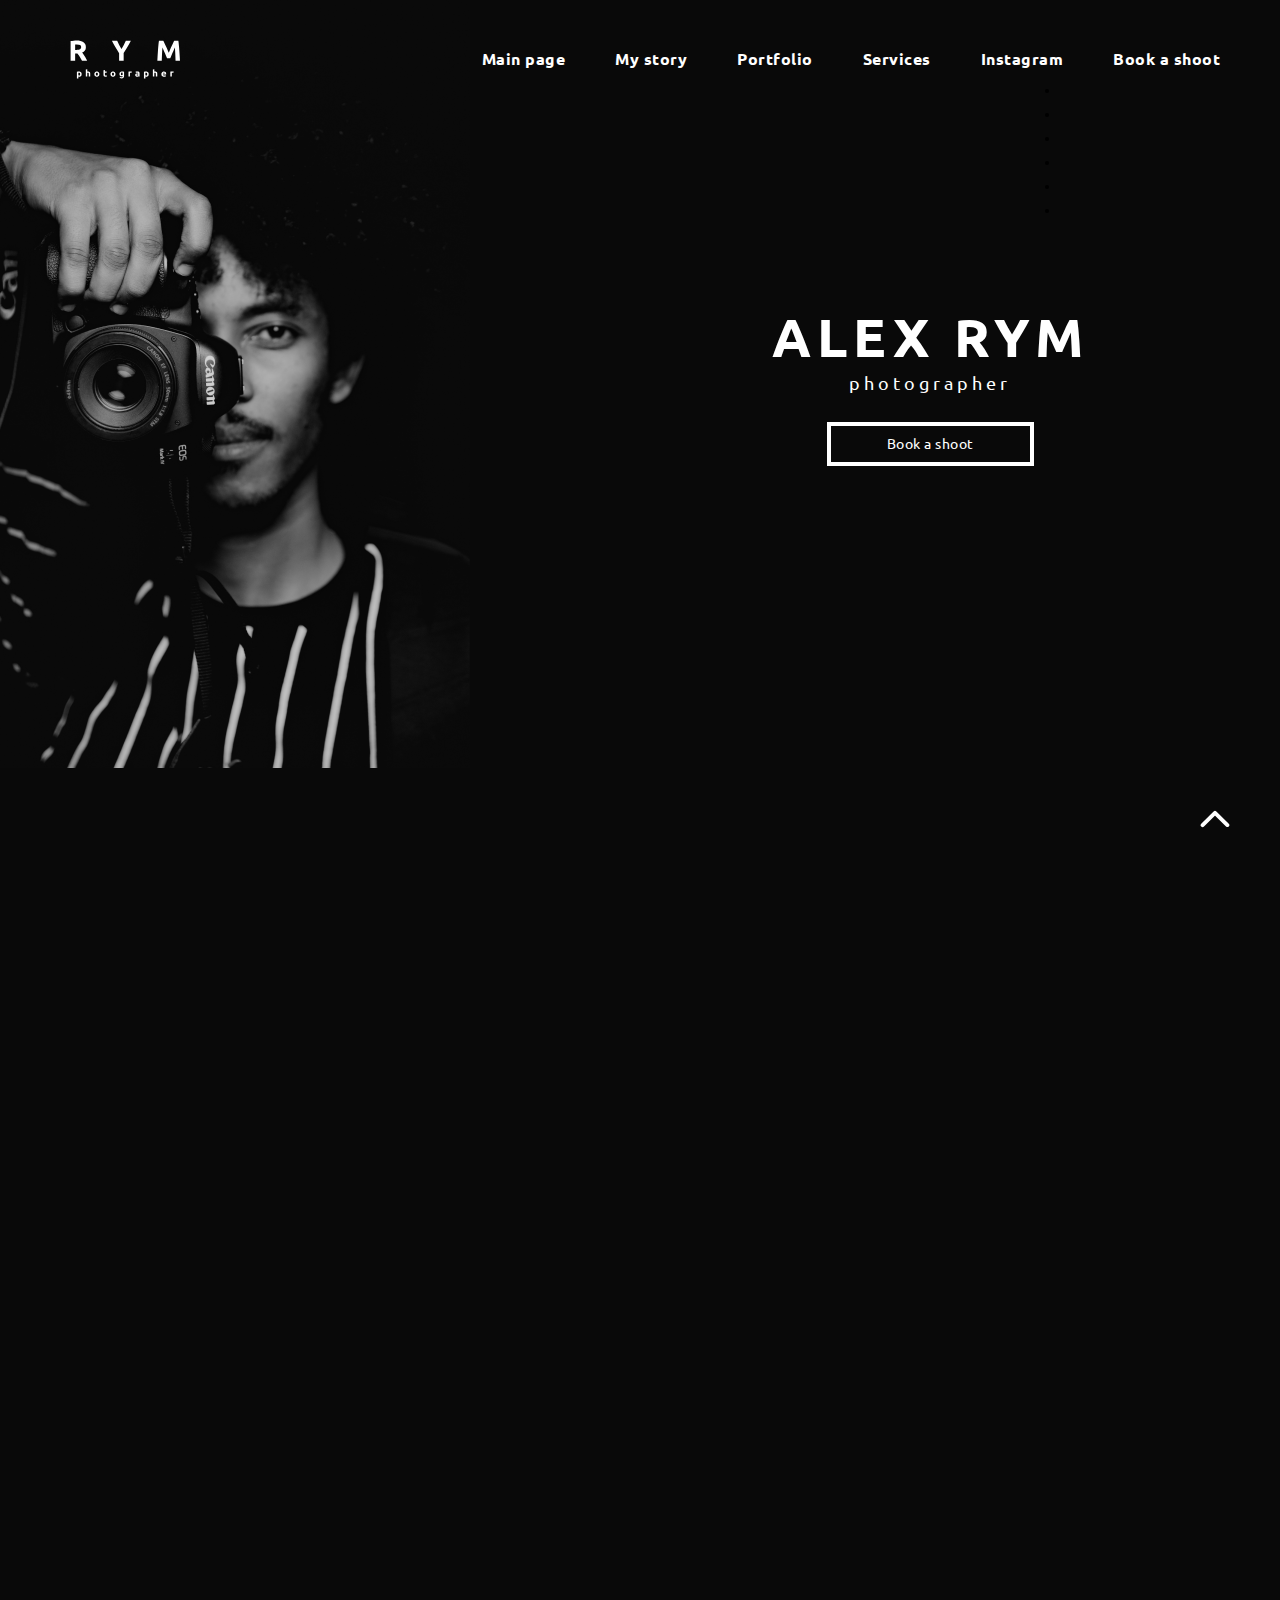
<file: index.html>
<!DOCTYPE html>
<html lang="en">

<head>
    <meta charset="UTF-8">
    <meta http-equiv="X-UA-Compatible" content="IE=edge">
    <meta name="viewport" content="width=device-width, initial-scale=1.0">
    <link rel="stylesheet" href="css/normalize2.css">
    <link rel="stylesheet" href="css/normalize.css">
    <link rel="stylesheet" href="css/style.css">
    <link rel="stylesheet" href="css/media.css">
    <title>RYM - photographer</title>
</head>

<body>
    <div class="wrapper">
        <a class="up" href="#header"><img src="img/arrow-up.svg" alt=""></a>
        <header id="header">
            <div class="container">
                <nav>
                    <ul>
                        <a href="#header"><img src="img/RYM.svg" alt=""></a>

                        <div class="burger">
                            <span></span>
                        </div>
                        <div class="navtext">
                            <li><a href="#header">Main page</a></li>
                            <li><a href="#history">My story</a></li>
                            <li><a href="#gallery">Portfolio</a></li>
                            <li><a href="#services">Services</a></li>
                            <li><a href="#instagram">Instagram</a></li>
                            <li><a href="#registration">Book a shoot</a></li>
                        </div>

                    </ul>
                </nav>
                <div class="navtext-vertical">
                    <li><a href="#header">Main page</a></li>
                    <li><a href="#history">My story</a></li>
                    <li><a href="#gallery">Portfolio</a></li>
                    <li><a href="#services">Services</a></li>
                    <li><a href="#instagram">Instagram</a></li>
                    <li><a href="#registration">Book a shoot</a></li>
                </div>
                <div class="row">
                    <div class="row-text">
                        <h1>Alex Rym</h1>
                        <h3>photographer</h3>
                        <a href="#registration" class="button-action">Book a shoot</a>
                    </div>
                </div>

            </div>
        </header>
        <section class="history" id="history">
            <div class="container">
                <h2>My story</h2>
                <div class="flex-container">
                    <div class="item-text">
                        <h3>Hello everybody!</h3>
                        <p> I am a fashion photographer Alex Rym. I have been working in this field for over 12 years.
                            Something about interesting achievements: I photographed at the main fashion show in Paris,
                            as well as for ZARA, VOGUE and other famous brands.</p>

                        <p> For me, photography is an opportunity to express my vision of the world in simple things.
                            Each photo session is a separate, unique concept with an unusual implementation.</p>

                        <p> For many years I have been working on myself, determining what is still worth working on and
                            constantly improving my skills. Most of the works that I present to you have been completed
                            in the last 2 years.</p>

                        <p> I invite you to dive into my world by looking through my photo portfolio!</p>
                        <div class="center">
                            <a href="#gallery" class="button-history">Watch portfolio</a>
                        </div>
                    </div>
                    <div class="item-image">
                        <img src="img/blocks.svg" alt="">
                    </div>
                    <div class="button-425">
                        <a href="" class="button-history">Watch portfolio</a>
                    </div>
                </div>
            </div>
        </section>
        <section class="gallery" id="gallery">
            <div class="container">
                <h2>Portfolio</h2>
                <div class="flex-gallery">
                    <div class="row-gallery">
                        <div class="card"><img src="img/image 1.png" alt=""></div>
                        <div class="card"><img src="img/image 2.png" alt=""></div>
                        <div class="card"><img src="img/image 3.png" alt=""></div>
                        <div class="card"><img src="img/image 4.png" alt=""></div>
                    </div>
                    <div class="row-gallery">
                        <div class="card"><img src="img/image 5.png" alt=""></div>
                        <div class="card"><img src="img/image 6.png" alt=""></div>
                        <div class="card"><img src="img/image 7.png" alt=""></div>
                        <div class="card"><img src="img/image 8.png" alt=""></div>
                    </div>

                </div>
                <a href="photos.html" class="button-gallery">More photos</a>
            </div>
        </section>
        <section class="services" id="services">
            <div class="container">
                <h2>Services</h2>
                <div class="row-services">
                    <div class="item">
                        <img src="img/pimage-1.png" alt="">
                        <h3>Portrait shoot</h3>
                        <div class="item-text">
                            <p>• duration of shooting by agreement</p>
                            <p>• location selection</p>
                            <p>• idea choosing</p>
                            <p>• help in posing</p>
                            <p>• help in choosing a style</p>
                            <p>• 10 processed photos</p>
                            <p>• delivery time - up to 2 weeks</p>
                        </div>
                        <a href="#registration" class="button-services">Choose</a>
                    </div>
                    <div class="item">
                        <img src="img/pimage-2.png" alt="">
                        <h3>Family shoot</h3>
                        <div class="item-text">
                            <p>• duration of shooting by agreement</p>
                            <p>• location selection</p>
                            <p>• studio rent</p>
                            <p>• help in posing</p>
                            <p>• help with the preparing of a look</p>
                            <p>• 20 processed photos</p>
                            <p>• delivery time - up to 3 weeks</p>
                        </div>
                        <a href="#registration" class="button-services">Choose</a>
                    </div>
                    <div class="item">
                        <img src="img/pimage-3.png" alt="">
                        <h3>Event shoot</h3>
                        <div class="item-text">
                            <p>• duration of shooting by agreement</p>
                            <p>• arriving at the event venue</p>
                            <p>• professional light</p>
                            <p>• video recording</p>
                            <p>• group and individual photos</p>
                            <p>• 30 processed photos</p>
                            <p>• delivery time - up to 3 weeks</p>
                        </div>
                        <a href="#registration" class="button-services">Choose</a>
                    </div>
                    <div class="item">
                        <img src="img/pimage-4.png" alt="">
                        <h3>Retouch</h3>
                        <div class="item-text">
                            <p>• beauty - retouch</p>
                            <p>• fashion - retouch</p>
                            <p>• retouch portrait photos</p>
                            <p>• subject retouch</p>
                            <p>• jewelry retouch</p>
                            <p>• catalog retouch</p>
                            <p>• eCommerce Retouch</p>
                        </div>
                        <a href="#registration" class="button-services">Choose</a>
                    </div>
                </div>
            </div>
        </section>
        <section class="instagram" id="instagram">
            <div class="container">
                <h2>Instagram</h2>
                <div class="flex-inst">
                    <div class="inst-card-1">
                        <img src="img/inst-1.png" alt="">
                    </div>
                    <div class="inst-card-2">
                        <img src="img/inst-2.png" alt="">
                    </div>
                </div>
                <p>Follow me on Instagram <span-1>@rymphotographer</span-1>
                </p>
                <p>Discount for the new followers - <span-2>10%</span-2> =)</p>
            </div>
        </section>
        <section class="registration" id="registration">
            <div class="container">

                <div class="flex-registration">
                    <div class="form">
                        <h2>Book a shoot</h2>
                    </div>
                    <div class="images-1"></div>
                </div>
                <div class="flex-registration">
                    <div class="form">
                        <form action="">

                            <p>If you're interested in my work and would like to place an order, I invite you to do so
                                here.
                                I'd be delighted to create a creative photo session for you!
                            </p>
                            <div class="container-ps">
                                <div class="name">
                                    <input placeholder="Name" type="text" name="UserName" value="" minlength="3"
                                        maxlength="128" pattern="[A-Za-z]+"
                                        title="Field may use only letters, at least 3" required>
                                </div>
                                <div class="pass">
                                    <input placeholder="Phone number" type="tel" name="pass" value="" pattern="[0-9]{9}"
                                        title="Field may use only numbers, required length is 9" required>
                                </div>
                                <div class="tel">
                                    <input placeholder="Photo shoot thematic (if you want)" type="text" name="tel"
                                        value="">
                                </div>
                                <br>
                                <div class="button">
                                    <button class="message" type="submit" id="open_pop_up">Send</button>
                                </div>
                                <div class="pop_up" id="pop_up">
                                    <div class="pop_up_container">
                                        <div class="pop_up_body">
                                            <img src="img/tick.png" alt="">
                                            <h1>Thanks for being awesome! </h1>
                                            <p>I`ll sent you an email with all the information and my ideas. Let`s
                                                create
                                                something phenomena!</p>
                                            <div class="pop_up_close" id="pop_up_close">&#10006</div>
                                        </div>
                                    </div>
                                </div>

                        </form>


                    </div>

                </div>
                <div class="images-2">
                    <img src="img/registration photo.png" alt="">
                    <img src="img/RYM.svg" alt="">
                </div>
            </div>

        </section>

    </div>









    <script src="https://ajax.googleapis.com/ajax/libs/jquery/1.11.1/jquery.min.js"></script>
    <script src="js/jquery.js"></script>
    <script src="js/main.js"></script>

</body>

</html>
</file>
<file: css/style.css>
.container {
    margin: 0 auto;
    padding: 0px 100px;
}

@font-face {
    font-family: 'UbuntuRegular';
    src: url('../fonts/UbuntuRegular.eot');
    src: url('../fonts/UbuntuRegular.eot') format('embedded-opentype'),
        url('../fonts/UbuntuRegular.woff2') format('woff2'),
        url('../fonts/UbuntuRegular.woff') format('woff'),
        url('../fonts/UbuntuRegular.ttf') format('truetype'),
        url('../fonts/UbuntuRegular.svg#UbuntuRegular') format('svg');
}

@font-face {
    font-family: 'UbuntuBold';
    src: url('../fonts/UbuntuBold.eot');
    src: url('../fonts/UbuntuBold.eot') format('embedded-opentype'),
        url('../fonts/UbuntuBold.woff2') format('woff2'),
        url('../fonts/UbuntuBold.woff') format('woff'),
        url('../fonts/UbuntuBold.ttf') format('truetype'),
        url('../fonts/UbuntuBold.svg#UbuntuBold') format('svg');
}

@font-face {
    font-family: 'UbuntuLight';
    src: url('../fonts/UbuntuLight.eot');
    src: url('../fonts/UbuntuLight.eot') format('embedded-opentype'),
        url('../fonts/UbuntuLight.woff2') format('woff2'),
        url('../fonts/UbuntuLight.woff') format('woff'),
        url('../fonts/UbuntuLight.ttf') format('truetype'),
        url('../fonts/UbuntuLight.svg#UbuntuLight') format('svg');
}

html,
body {
    overflow-x: hidden;
}

body {
    background-color: #090909;
}

.up {
    width: 30px;
    height: 16px;
    position: absolute;
    position: fixed;
    top: 90%;
    right: 50px;
    z-index: 20;
    transition: 0.5s;
}

.up:hover {
    opacity: 0.5;
}

header {
    background: url(../img/Header.png) no-repeat top center;
    background-size: cover;
    height: 1080px;
}

header ul {
    padding-top: 50px;
    display: flex;
    justify-content: space-between;
}

header ul .navtext {
    display: flex;
    justify-content: flex-end;
    align-items: center;
}

header .navtext-vertical {
    display: flex;
    flex-direction: column;
    text-align: right;
    position: relative;
    right: -1000px;
    transition: 0.6s;
}

.navtext-vertical li a {
    font-family: 'UbuntuRegular';
    color: white;
    margin-left: 50px;
    font-size: 12px;
    letter-spacing: 0.5px;
    line-height: 24px;
}


.wrapper .active-menu {
    right: 0;
}

nav li a {
    color: white;
    font-family: 'UbuntuBold';
    margin-left: 50px;
    font-size: 16px;
    letter-spacing: 0.5px;
}

header li a:hover,
.navtext-vertical li a:hover {
    color: rgb(164, 164, 164);
}

header li a:active,
.navtext-vertical li a:active {

    color: rgb(118, 118, 118);
}

.burger {
    width: 28px;
    height: 12px;
    position: relative;
    display: none;
}

.burger span {
    width: 100%;
    height: 2px;
    background-color: #ffffff;
    position: absolute;
    transition: 0.8s;
}

.burger::before {
    content: '';
    width: 100%;
    height: 2px;
    background-color: #ffffff;
    position: absolute;
    top: -5px;
    transition: 0.8s;
}

.burger::after {
    content: '';
    width: 100%;
    height: 2px;
    background-color: #ffffff;
    position: absolute;
    top: 5px;
    transition: 0.8s;
}

nav .active-menu span {
    transform: scaleX(0);
}

nav .active-menu::before {
    transform: rotate(-45deg);
    top: 0;
}

nav .active-menu::after {
    transform: rotate(45deg);
    top: 0;
}

.burger:hover {
    cursor: pointer;
}


/************************************/

.row {
    display: flex;
    justify-content: end;
    margin-top: 180px;
}

.row-text {
    flex: 0 1 50%;
    text-align: center;
}

.row-text h1 {
    color: white;
    font-family: 'UbuntuBold';
    font-size: 75px;
    margin-bottom: 10px;
    letter-spacing: 7.5px;
    text-transform: uppercase;
}

.row-text h3 {
    color: white;
    font-family: 'UbuntuRegular';
    font-size: 18px;
    margin-bottom: 45px;
    letter-spacing: 4px;
}

.button-action {
    font-size: 18px;
    color: white;
    font-family: 'UbuntuRegular';
    border: 4px solid white;
    padding: 12px 60px;
    letter-spacing: 0.5px;
    transition: 0.8s cubic-bezier(0.37, 0.1, 0.9, 1);
}

.button-action:hover {
    border: 4px solid white;
    background-color: white;
    color: #090909;
}

/************************************/

.history h2 {
    color: white;
    font-family: 'UbuntuRegular';
    font-size: 48px;
    margin-top: 130px;
    text-align: center;
    letter-spacing: 5px;
}

.flex-container {
    display: flex;
    margin-top: 150px;
    justify-content: space-between;
}

.item-text {
    flex: 0 1 50%;
    margin-bottom: 30px;
}

.history h3 {
    color: white;
    font-family: 'UbuntuRegular';
    font-size: 36px;
    margin-bottom: 68px;
    text-align: center;
    letter-spacing: 3px;
}

.history p {
    color: white;
    font-family: 'UbuntuRegular';
    font-size: 16px;
    margin-bottom: 38px;
    letter-spacing: 1.5px;
    line-height: 24px;
    /* text-indent: 3ch; */
}

.button-425 {
    display: none;
    margin-top: 30px;
}

.button-history {
    background-color: white;
    /* background-color: rgb(4, 108, 169); */
    text-align: center;
    color: #090909;
    /* color: white; */
    letter-spacing: 0.5px;
    font-size: 16px;
    font-family: 'UbuntuRegular';
    border: 4px solid white;
    padding: 12px 30px;
    transition: 0.8s cubic-bezier(0.37, 0.1, 0.9, 1);

}

.center {
    text-align: center;
    margin-top: 63px;
}

.button-history:hover {
    border: 4px solid white;
    background-color: #090909;
    color: #ffffff;
}

.item-image {
    flex: 0 1 41.666%;
}

.item-image img {
    width: 100%;
    height: auto;
}

/************************************/
.gallery {
    text-align: center;
}

.gallery h2 {
    color: white;
    font-family: 'UbuntuRegular';
    font-size: 48px;
    margin-top: 355px;
    text-align: center;
    letter-spacing: 5px;
}

.flex-gallery {
    margin-top: 70px;
    margin-bottom: 55px;
}

.row-gallery {
    display: flex;
    margin: 20px -10px;
}

.row-gallery .card {
    flex: 0 1 25%;
}

.row-gallery img {

    padding: 0px 10px;
    width: 100%;
    height: auto;
}

.button-gallery {

    font-size: 16px;
    color: white;
    font-family: 'UbuntuRegular';
    border: 4px solid white;
    padding: 11px 85px;
    letter-spacing: 0.5px;
    transition: 0.8s cubic-bezier(0.37, 0.1, 0.9, 1);
}

.button-gallery:hover {
    border: 4px solid white;
    background-color: white;
    color: #090909;
}

/************************************/

.services h2 {
    color: white;
    font-family: 'UbuntuRegular';
    font-size: 48px;
    margin-top: 260px;
    text-align: center;
    letter-spacing: 5px;
}

.row-services {
    display: flex;
    margin-top: 110px;
    justify-content: space-between;
}

.item {
    text-align: center;
    flex: 0 1 24.13%;
}

.item h3 {
    background-color: white;
    font-family: 'UbuntuRegular';
    font-size: 18px;
    margin-bottom: 22px;
    text-align: center;
    padding: 15px 0px;
}

.item p {
    color: white;
    font-family: 'UbuntuRegular';
    font-size: 14px;
    line-height: 32px;
    text-align: left;
}



.item img {
    width: 100%;
    height: auto;
}


.button-services {
    display: flex;
    justify-content: center;
    font-size: 16px;
    color: white;
    font-family: 'UbuntuRegular';
    border: 4px solid white;
    padding: 11px 0px;
    letter-spacing: 0.5px;
    transition: 0.8s cubic-bezier(0.37, 0.1, 0.9, 1);
}

.button-services:hover {
    border: 4px solid white;
    background-color: white;
    color: #090909;
}

/************************************/

.instagram h2 {
    color: white;
    font-family: 'UbuntuRegular';
    font-size: 48px;
    margin-top: 195px;
    margin-bottom: 55px;
    text-align: center;
    letter-spacing: 5px;
}

.flex-inst {
    display: flex;
    align-items: center;
    justify-content: space-between;
    margin-bottom: 40px;
}

.inst-card-1 {
    /* flex: 0 1 66.666%; */
    flex: 0 1 57.38%;
}

.inst-card-2 {
    /* flex: 0 1 33.333%; */
    flex: 0 1 40.65%;
}

.instagram p {
    color: white;
    font-family: 'UbuntuRegular';
    font-size: 20px;
    margin-right: 36px;
    letter-spacing: 2.5px;
    line-height: 30px;
    text-align: right;
}

.instagram span-1 {
    font-family: 'UbuntuBold';
}

.instagram span-2 {
    font-family: 'UbuntuBold';
    font-size: 28px;
}

.flex-inst img {
    width: 100%;
    height: auto;
}


/************************************/
.registration h2 {
    color: white;
    font-family: 'UbuntuRegular';
    font-size: 48px;
    margin-top: 140px;
    margin-bottom: 50px;
    text-align: center;
    letter-spacing: 5px;
}

.registration p {
    color: white;
    font-family: 'UbuntuRegular';
    font-size: 20px;
    /* margin-right: 36px; */
    letter-spacing: 2px;
    line-height: 30px;
    text-align: center;
}

.flex-registration {

    display: flex;
    justify-content: space-around;

}

.form {
    flex: 0 1 66.666%;
}

.images-1 {
    flex: 0 1 16.666%;
    display: flex;
    flex-direction: column;
    align-items: center;
    margin-bottom: 30px;
}

.images-2 {
    flex: 0 1 16.666%;
    display: flex;
    flex-direction: column;
    align-items: center;
    margin-bottom: 30px;
}

.registration img {
    margin-bottom: 30px;
    /* margin-top: 30px; */
}

.container-ps {
    margin: 0 auto;
    padding: 0px 20px;
    display: flex;
    flex-direction: column;
    align-items: center;
}


.name {
    margin-top: 80px;
}

input {
    width: 500px;
    height: 40px;
    font-size: 18px;
    font-family: 'UbuntuRegular';
    margin-bottom: 12px;
}

.name input,
.pass input,
.tel input {
    padding-left: 34px;
}

input:invalid {
    color: rgb(255, 18, 10);
    font-weight: bold;
}

input:not(:focus):invalid {
    color: #090909;
}

.button {
    display: flex;
    justify-content: space-between;
}

.message {
    color: rgb(0, 0, 0);
    font-size: 20px;
    font-family: 'UbuntuRegular';
    background-color: #ffffff;
    height: 41px;
    padding: 10px 38px;
}

/*************************************************************/
.photos-gallery {
    text-align: center;
    margin-bottom: 80px;
}

.photos-gallery p {
    color: white;
    font-family: 'UbuntuRegular';
    font-size: 16px;
    margin-bottom: 38px;
    margin-top: 38px;
    letter-spacing: 1.5px;
    line-height: 24px;
}

.photos-gallery h2 {
    color: white;
    font-family: 'UbuntuRegular';
    font-size: 48px;
    margin-top: 100px;
    text-align: center;
    letter-spacing: 5px;
}


.photos-flex-gallery {
    margin-top: 70px;
    margin-bottom: 55px;
}

.photos-row-gallery {
    display: flex;
    margin: 20px -10px;
    flex-wrap: wrap;
}

.row-left {
    flex: 0 1 50%;
}

.row-left .card {
    flex: 0 1 100%;
}

.photos-flex-gallery {
    margin-top: 0px;
}

.row-right {
    flex-wrap: wrap;
    flex: 0 1 50%;
}

.row-right-up,
.row-right-down {
    display: flex;
    flex-wrap: wrap;
}

.row-right-up .card,
.row-right-down .card {
    flex: 0 1 50%;
    padding-bottom: 30px;
}

.photos-row-gallery img {

    padding: 0px 10px;
    width: 100%;
    height: auto;
    /* padding-bottom: 5%; */
}

.fancybox-caption__body {
    font-family: 'UbuntuRegular';
}

.row-gallery-1 {
    display: flex;
    flex-wrap: wrap;
}

.row-gallery-1 .card {
    flex: 0 1 25%;

}

.row-gallery-2 {
    margin-top: 30px;
    display: flex;
    flex-wrap: wrap;
}

.row-gallery-2 .card {
    flex: 0 1 50%;
}


.photos-flex-gallery a {
    transition: 0.5s;
}

.photos-flex-gallery a:hover {
    opacity: 0.6;
}

/* .flex-photos-gallery {
    margin-top: 70px;
    margin-bottom: 55px;
}*/

/* .row-photos-gallery .card {
    flex: 0 1 25%;
} */

/* .flex-photos-gallery {
    display: flex;
    margin: 20px -10px;
}

.photos-gallery .card {
    background-position: center;
    background-size: cover;
    background-repeat: no-repeat;
    position: relative;

}

.row-left {
    flex: 0 1 50%;
}

.row-right {
    flex: 0 1 50%;
}

.row-50 {
    display: flex;
    flex: 0 1 50%;
} */


.button-photos-gallery {

    font-size: 16px;
    color: white;
    font-family: 'UbuntuRegular';
    border: 4px solid white;
    padding: 11px 85px;
    letter-spacing: 0.5px;
    transition: 0.8s cubic-bezier(0.37, 0.1, 0.9, 1);
}

.button-photos-gallery:hover {
    border: 4px solid white;
    background-color: white;
    color: #090909;
}

/* ----------------------------- */

.pop_up {
    position: fixed;
    top: 0;
    left: 0;
    width: 100%;
    height: 100%;
    display: none;
    background-color: rgba(0, 0, 0, .8);

}

.pop_up_container {
    width: 100%;
    height: 100%;
    display: flex;
    align-items: center;
    justify-content: center;
}

.pop_up.active {
    display: block;
}

.pop_up_body {
    position: absolute;
    z-index: 2;
    width: 800px;
    border-radius: 10px;
    box-shadow: 0 10px 15px rgba(0, 0, 0, .4);
    background-color: white;
    text-align: center;
    padding: 30px;

}

.pop_up_close {
    position: absolute;
    right: 20px;
    top: 20px;
    border: none;
    background: none;
    cursor: pointer;
    font-family: 'UbuntuRegular';
    font-size: 24px;
    opacity: 1;
    transition: 0.8s cubic-bezier(0.37, 0.1, 0.9, 1);
}

.pop_up_body h1 {
    color: black;
    font-family: 'UbuntuBold';
    font-size: 40px;
    margin-bottom: 10px;
    letter-spacing: 7.5px;
    text-transform: uppercase;
    margin-top: 10px;
}

.pop_up_body p {
    color: black;
    font-family: 'UbuntuRegular';
    font-size: 18px;
    margin-top: 16px;
    letter-spacing: 1.5px;
    line-height: 24px;
    /* text-indent: 3ch; */
}

.pop_up_body img {
    width: 25%;
    margin: 15px;
}
</file>
<file: css/media.css>
@media (min-width: 2200px) {}

@media (max-width: 1366px) {
    header {
        background: url(../img/Header-1366.png) no-repeat top center;
        background-size: cover;
        height: 768px;
    }

    .row {
        display: flex;
        justify-content: end;
        margin-top: 50px;
    }

    .row-text h1 {
        font-size: 66px;
        letter-spacing: 6px;
    }

    .button-action {
        font-size: 14px;
        padding: 10px 56px;
    }

    .history h3 {
        font-size: 30px;
        margin-bottom: 36px;
        letter-spacing: 3px;
    }

    .history p {
        font-size: 14px;
        margin-bottom: 28px;
        letter-spacing: 1.4px;
        line-height: 20px;
    }

    .item h3 {
        padding: 12px 0px;
    }

    .item p {
        font-size: 14px;
        line-height: 28px;
    }

    .instagram p {
        font-size: 18px;
        margin-right: 36px;
        letter-spacing: 1.8px;
        line-height: 26px;
    }

    .instagram span-2 {
        font-size: 24px;
    }

    .registration p {
        font-size: 18px;
        letter-spacing: 1.8px;
    }
}

@media (max-width: 1280px) {

    .container {
        padding: 0px 60px;
    }

    header ul {
        padding-top: 40px;
    }

    ul img {
        width: 75%;
        margin-left: 10px;
    }

    .row-text h1 {
        font-size: 54px;
        letter-spacing: 6px;
    }

    .flex-container {
        margin-top: 120px;
    }

    .gallery h2 {
        margin-top: 300px;
    }

    .item h3 {
        font-size: 16px;
    }

    .item p {
        font-size: 12px;
    }

    .button-gallery {
        font-size: 14px;
        padding: 8px 75px;
    }


    .button-services {
        font-size: 14px;
        padding: 8px 0px;
    }

    .item-text {
        margin-bottom: 40px;
    }

    .container h2 {
        font-size: 40px;
    }

    .registration p {
        font-size: 16px;
        letter-spacing: 1.5px;
    }

    input {
        font-size: 16px;
    }

    .message {
        font-size: 18px;
    }

}

@media (max-width: 1024px) {
    header {
        background: url(../img/Header-1024.png) no-repeat top center;
        background-size: cover;
        height: 576px;
    }

    .container {
        padding: 0px 40px;
    }

    header ul {
        padding-top: 30px;
    }

    header li a {
        margin-left: 30px;
        font-size: 12px;
        letter-spacing: 0.3px;
    }

    .row {
        margin-top: -20px;
    }

    .row-text h1 {
        font-size: 36px;
    }

    .row-text h3 {
        font-size: 14px;
        margin-bottom: 38px;
        letter-spacing: 4px;
    }

    .button-action {
        font-size: 12px;
        padding: 8px 48px;
    }

    .history h3 {
        margin-bottom: 32px;
        font-size: 24px;
    }

    .history p {
        font-size: 12px;
        margin-bottom: 24px;
    }

    .flex-container {
        margin-top: 75px;
    }

    .button-history {
        letter-spacing: 0.5px;
        font-size: 12px;
        border: 4px solid white;
        padding: 8px 24px;
    }

    .center {
        margin-top: 44px;
    }

    .gallery h2 {
        margin-top: 250px;
    }

    .services h2 {
        margin-top: 245px;
    }

    .row-services {
        margin-top: 80px;
    }

    .item h3 {
        font-size: 12px;
    }

    .button-gallery {
        padding: 6px 60px;
    }

    .button-services {
        padding: 6px 0px;
    }

    .button-services {
        border: 3px solid white;
        font-size: 12px;
    }

    .button-action,
    .button-gallery {
        border: 3px solid white;
    }

    .button-services:hover,
    .button-action:hover,
    .button-gallery:hover {
        border: 3px solid white;
    }

    .item p {
        font-size: 10px;
    }

    .item-text {
        margin-bottom: 20px;
    }

    .registration p {
        font-size: 14px;
        letter-spacing: 1.2px;
    }

    .name {
        margin-top: 48px;
    }

    input {
        font-size: 14px;
        width: 400px;
        height: 36px;
    }

    .flex-registration {
        justify-content: space-between;

    }

    .instagram p {
        font-size: 16px;
        margin-right: 24px;
        letter-spacing: 1.6px;
        line-height: 24px;
    }

    .instagram span-2 {
        font-size: 22px;
    }

    .message {
        font-size: 16px;
        height: 36px;
        padding: 6px 34px;
    }

    .pop_up_body {
        width: 600px;
    }
}

@media (max-width: 768px) {
    .container {
        padding: 0px 14px;
    }

    .container h2 {
        font-size: 32px;
    }

    header {
        background: url(../img/Header-768.png) no-repeat top center;
        background-size: cover;
        height: 432px;
    }

    header ul {
        padding-top: 25px;
    }

    header li a {
        margin-left: 13px;
        font-size: 9px;
    }

    ul img {
        width: 40%;
        /* margin-left: 10px; */
    }

    .row {
        margin-top: -50px;
    }

    .row-text h1 {
        font-size: 30px;
    }

    .row-text h3 {
        font-size: 12px;
        margin-bottom: 30px;
        letter-spacing: 3.5px;
    }

    .flex-container {
        margin-top: 60px;
    }

    .button-action {
        font-size: 10px;
        padding: 6px 40px;
        border: 2px solid white;
    }

    .button-action:hover {
        border: 2px solid white;
    }

    .item-image img {
        margin-top: 100px;
    }

    .row-gallery {
        flex-wrap: wrap;
        margin: 0px -10px;
    }

    .row-gallery .card {
        flex: 0 1 50%;
    }

    .row-gallery .card img {
        margin-bottom: 20px;
    }

    .row-services {
        flex-wrap: wrap;
    }

    .row-services .item {
        flex: 0 1 48.26%;
        margin-bottom: 50px;
    }

    .item h3 {
        font-size: 16px;
    }

    .history p {
        font-size: 10px;
        margin-bottom: 18px;
    }

    .button-history {
        font-size: 10px;
        padding: 6px 20px;
    }

    .gallery h2 {
        margin-top: 210px;
    }

    .item p {
        font-size: 12px;
    }

    .instagram p {
        font-size: 14px;
        margin-right: 20px;
        letter-spacing: 1.4px;
        line-height: 20px;
    }

    .instagram span-2 {
        font-size: 18px;
    }

    input {
        font-size: 12px;
        width: 300px;
        height: 30px;
    }

    .images-1 {
        flex: 0 1 25%;
    }

    .images-2 {
        flex: 0 1 25%;
    }

    .registration img {
        width: 100%;
        height: auto;
    }

    .name {
        margin-top: 36px;
    }

    .message {
        font-size: 14px;
        height: 30px;
        padding: 6px 30px;
    }

    .instagram h2 {
        margin-top: 175px;
    }

    .center {
        margin-top: 30px;
    }

    .row-services {
        margin-top: 60px;
    }

    .button-services {
        font-size: 14px;
        padding: 8px 0px;
    }

    .flex-registration {
        margin-bottom: 35px;
    }

    .pop_up_body {
        width: 500px;
    }

    .pop_up_body img {
        width: 25%;
        margin: 15px;
    }

    .pop_up_body h1 {
        font-size: 27px;
        letter-spacing: 2.5px;
    }
}

@media (max-width: 515px) {
    header li a {
        margin-left: 6px;
        font-size: 7px;
    }

    .pop_up_body {
        width: 400px;
    }

    .pop_up_body img {
        width: 50%;
        margin: 15px;
    }
}

@media (max-width: 425px) {
    .container {
        padding: 0px 20px;
    }

    header {
        background: url(../img/Header-425.png) no-repeat top center;
        background-size: cover;
        height: 653px;
    }

    header ul {
        display: flex;
        align-items: center;
    }

    nav li a,
    nav ul .navtext {
        display: none;
    }


    .burger {
        display: block;
    }

    .flex-container {
        flex-wrap: wrap;
    }

    .button-action {
        font-size: 9px;
        padding: 5px 8px;
    }

    .row-text h1 {
        font-size: 30px;
    }

    .row-text h3 {
        margin-bottom: 24px;
    }

    .row {
        margin-top: 10px;
    }

    .item-text {
        flex: 0 1 100%;
    }

    .item-image {
        flex: 0 1 100%;
    }

    .gallery h2 {
        margin-top: 150px;
    }

    .flex-gallery {
        margin-bottom: 30px;
    }

    .row-services .item {
        flex: 0 1 100%;
    }

    .services h2 {
        margin-top: 215px;
    }

    .item p {
        font-size: 14px;
    }

    .item-image img {
        margin-top: 0px;
    }

    .instagram h2 {
        margin-top: 150px;
        margin-bottom: 40px;
    }

    .flex-inst {
        flex-wrap: wrap;
        margin-bottom: 20px;
    }

    .inst-card-1 {
        flex: 0 1 100%;
        margin-bottom: 20px;
    }

    .inst-card-2 {
        flex: 0 1 100%;
    }

    .instagram p {
        margin-right: 0px;
    }

    .flex-registration {
        flex-wrap: wrap;
    }

    .registration h2 {
        margin-bottom: 0px;
    }

    .form {
        flex: 0 1 100%;
    }

    .images-2 {
        margin-top: 40px;
        flex: 0 1 100%;
    }

    .images-2 img {
        width: 33.33%;
        height: auto;
    }

    .button-425 {
        display: block;
    }

    .center {
        display: none;
    }

    .flex-container {
        flex-direction: column;
        align-items: center;
        margin-top: 48px;
    }

    .item-text {
        margin-bottom: 18px;
    }

    .history h3 {
        font-size: 20px;
    }

    .button-services {

        font-size: 12px;
    }

    .row-left {
        flex: 0 1 100%;
    }

    .row-right {
        flex: 0 1 100%;
        margin-top: 30px;
    }

    .row-right-up .card,
    .row-right-down .card {
        padding-bottom: 20px;
    }

    .photos-row-gallery {
        margin: 0px 0px;
    }

    .row-gallery-1 .card {
        flex: 0 1 50%;
        padding-bottom: 30px;
    }

    .row-gallery-2 {
        margin-top: 0px;
    }

    .button-photos-gallery {
        font-size: 14px;
        border: 3px solid white;
        padding: 8px 70px;
        letter-spacing: 0.4px;
    }

    .button-photos-gallery:hover {
        border: 3px solid white;
    }

    .photos-flex-gallery {
        margin-bottom: 35px;
    }

    .photos-gallery p {
        font-size: 12px;
        margin-top: 30px;
        margin-bottom: 30px;
    }

    .pop_up_body {
        width: 350px;
    }



    .pop_up_body p {
        font-size: 14px;
    }

}

@media (max-width: 375px) {
    .container {
        padding: 0px 12px;
    }

    .pop_up_body {
        width: 300px;
    }
}

@media (max-width: 320px) {
    .container {
        padding: 0px 8px;
    }

    .row-text h1 {
        font-size: 30px;
        letter-spacing: 3.5px;
        margin-bottom: 8px;
    }

    .history p {
        margin: 15px 5px;
    }

    ul img {
        margin-left: 10px;
    }

    .item-image img {
        width: 80%;
        height: auto;
    }

    .item-image {
        display: flex;
        flex-direction: column;
        align-items: center;
    }

    .row-text h3 {
        margin-bottom: 20px;
    }

    .button-action {
        font-size: 9px;
        padding: 5px 4px;
    }

    .item h3 {
        font-size: 14px;
    }

    .item p {
        font-size: 12px;
    }

    .registration p {
        font-size: 12px;
        line-height: 20px;
        letter-spacing: 1px;
    }

    input {
        font-size: 11px;
        width: 250px;
        margin-bottom: 8px;

    }

    .name input,
    .pass input,
    .tel input {
        padding-left: 15px;
    }

    .message {
        font-size: 12px;
    }

    .row {
        margin-top: 30px;
    }
}
</file>
<file: css/normalize2.css>
/*Обнуление*/
*{padding:0;margin:0;border:0;}
*,*:before,*:after{-webkit-box-sizing:border-box;box-sizing:border-box;}
:focus,:active{outline:none;}
a:focus,a:active{outline:none;}
nav,footer,header,aside{display:block;}
html,body{height:100%;width:100%;font-size:100%;line-height:1;font-size:14px;-ms-text-size-adjust:100%;-moz-text-size-adjust:100%;-webkit-text-size-adjust:100%;}
input,button,textarea{font-family:inherit;}
input::-ms-clear{display:none;}
button{cursor:pointer;}
button::-moz-focus-inner{padding:0;border:0;}
a,a:visited{text-decoration:none;}
a:hover{text-decoration:none;}
ul li{list-style:none;}
img{vertical-align:top;}
h1,h2,h3,h4,h5,h6{font-size:inherit;font-weight:inherit;}

/******for fullscreen******/
.ibg{

background-position: center;
background-size: cover;
background-repeat: no-repeat;
position: relative;
}

.ibg img{

width: 0;
height: 0;
position: absolute;
top: 0;
left: 0;
opacity: 0;
visibility: hidden;
}

@font-face {
	font-family: 'Conv_Roboto-Light';
	src: url('fonts/Roboto-Light.eot');
	src: local('☺'), url('fonts/Roboto-Light.woff') format('woff'), url('fonts/Roboto-Light.ttf') format('truetype'), url('fonts/Roboto-Light.svg') format('svg');
	font-weight: normal;
	font-style: normal;
}
</file>
